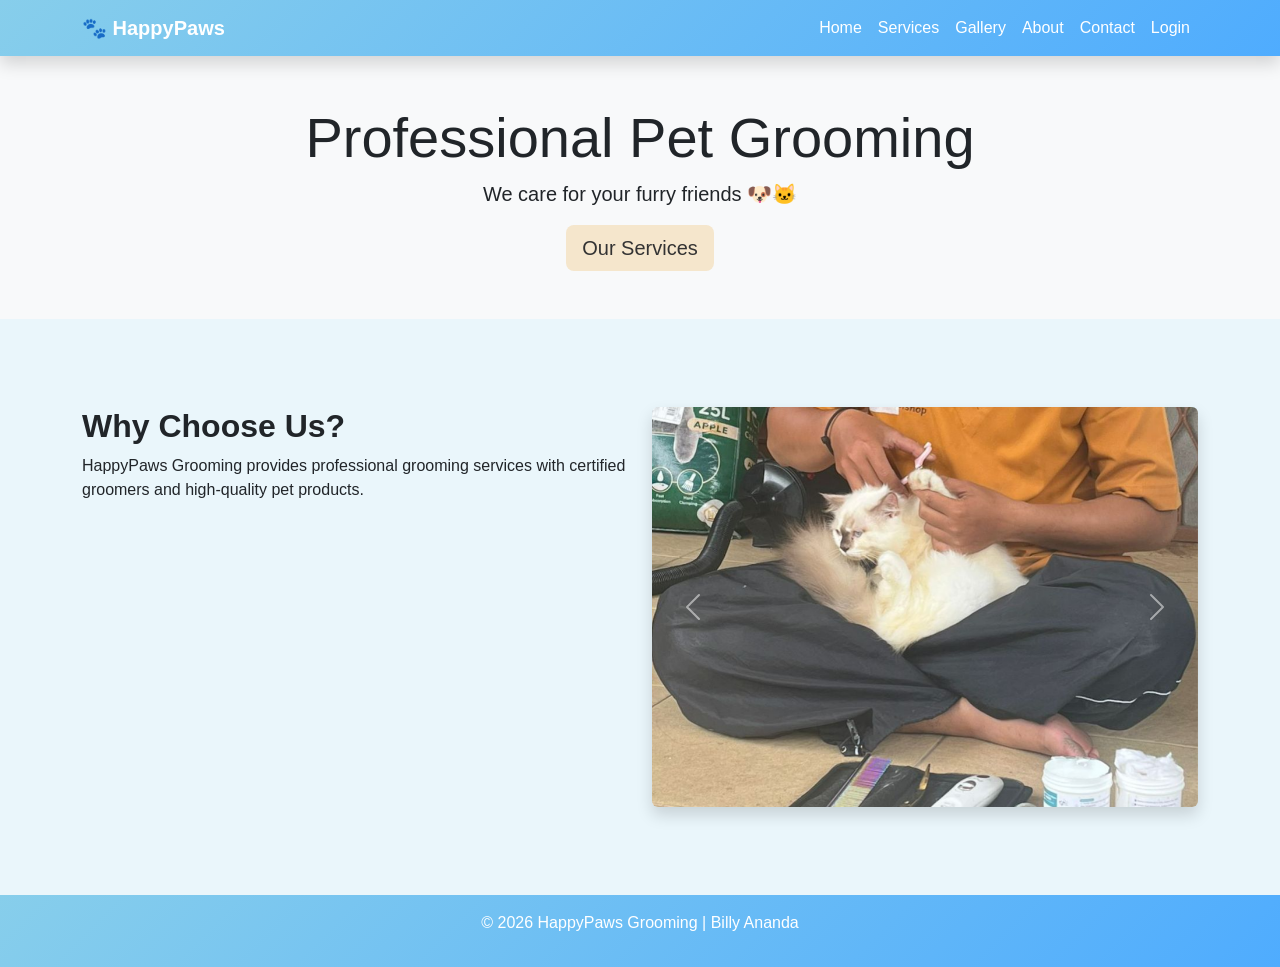
<file: index.html>
<!DOCTYPE html>
<html lang="en">
<head>
  <meta charset="UTF-8">
  <title>HappyPaws Grooming</title>
  <meta name="viewport" content="width=device-width, initial-scale=1">
  <!-- Bootstrap CDN -->
  <link href="https://cdn.jsdelivr.net/npm/bootstrap@5.3.2/dist/css/bootstrap.min.css" rel="stylesheet">
  <link rel="stylesheet" href="css/style.css">
</head>
<body>

<!-- navbar -->
<nav class="navbar navbar-expand-lg navbar header-blue shadow custom-blue">
  <div class="container">
    <a class="navbar-brand fw-bold text-white text-decoration-none" href="index.html">
      🐾 HappyPaws
    </a>
    <button class="navbar-toggler" data-bs-toggle="collapse" data-bs-target="#navbarNav">
      <span class="navbar-toggler-icon"></span>
    </button>
    <div class="collapse navbar-collapse" id="navbarNav">
      <ul class="navbar-nav ms-auto">
        <li class="nav-item"><a class="nav-link" href="index.html">Home</a></li>
        <li class="nav-item"><a class="nav-link" href="services.html">Services</a></li>
        <li class="nav-item"><a class="nav-link" href="gallery.html">Gallery</a></li>
        <li class="nav-item"><a class="nav-link" href="about.html">About</a></li>
        <li class="nav-item"><a class="nav-link" href="contact.html">Contact</a></li>
        <li class="nav-item"><a class="nav-link" href="login.html">Login</a></li>
      </ul>
    </div>
  </div>
</nav>

<section class="bg-light text-center p-5">
  <div class="container">
    <h1 class="display-4">Professional Pet Grooming</h1>
    <p class="lead">We care for your furry friends 🐶🐱</p>
    <a href="/services.html" class="btn btn-primary btn-cream btn-lg">Our Services</a>
  </div>
</section>

<!-- preview -->
<section class="container mt-5">
  <div class="row">
    <div class="col-md-6">
      <h2>Why Choose Us?</h2>
      <p>
        HappyPaws Grooming provides professional grooming services
        with certified groomers and high-quality pet products.
      </p>
    </div>
    <div class="col-md-6">

    <div id="petCarousel" class="carousel slide" data-bs-ride="carousel">

      <div class="carousel-inner rounded shadow">

        <div class="carousel-item active">
          <img src="img/hal1.jpeg" class="d-block w-100 carousel-img">
        </div>

        <div class="carousel-item">
          <img src="img/gray1.jpeg" class="d-block w-100 carousel-img">
        </div>
    </div>
      <!-- control kanan kiri -->
      <button class="carousel-control-prev" type="button" data-bs-target="#petCarousel" data-bs-slide="prev">
        <span class="carousel-control-prev-icon"></span>
      </button>

      <button class="carousel-control-next" type="button" data-bs-target="#petCarousel" data-bs-slide="next">
        <span class="carousel-control-next-icon"></span>
      </button>
    </div>

  </div>
  </div>
</section>

<footer class="custom-blue text-white text-center p-3 mt-5">
  <p>© 2026 HappyPaws Grooming | Billy Ananda</p>
</footer>

<script src="https://cdn.jsdelivr.net/npm/bootstrap@5.3.2/dist/js/bootstrap.bundle.min.js"></script>
</body>
</html>
</file>
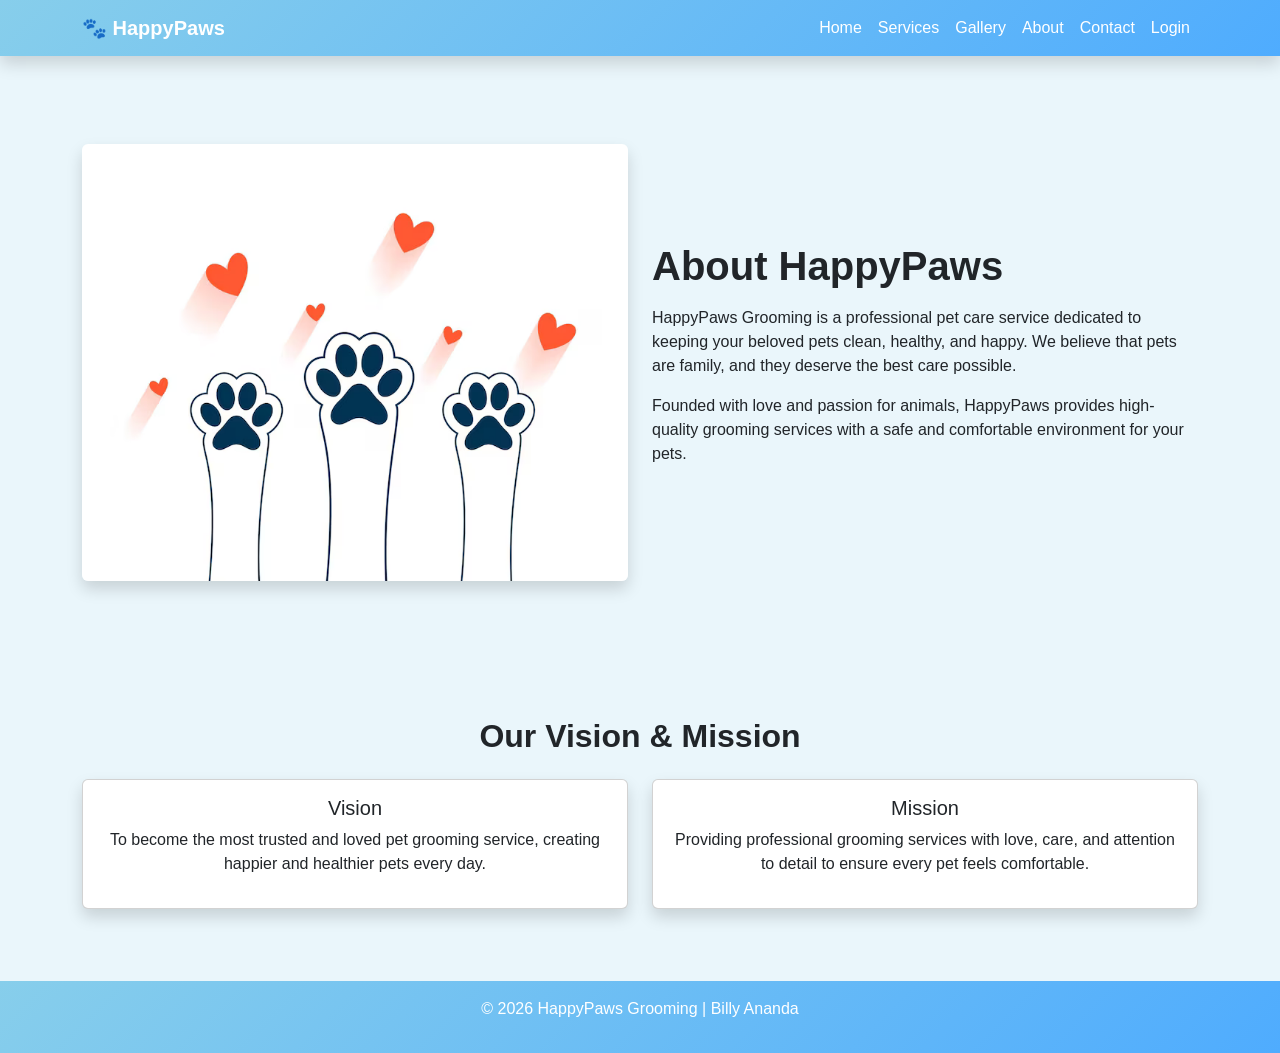
<file: about.html>
<!DOCTYPE html>
<html>
<head>
  <meta charset="UTF-8">
  <title>About - HappyPaws</title>
  <meta name="viewport" content="width=device-width, initial-scale=1">
  <link href="https://cdn.jsdelivr.net/npm/bootstrap@5.3.2/dist/css/bootstrap.min.css" rel="stylesheet">
  <link rel="stylesheet" href="css/style.css">
</head>
<body>

<!-- navbar -->
<nav class="navbar navbar-expand-lg navbar-dark custom-blue shadow">
  <div class="container">
    <a class="navbar-brand fw-bold text-white" href="index.html">
      🐾 HappyPaws
    </a>
    <div class="collapse navbar-collapse show">
      <ul class="navbar-nav ms-auto">
        <li class="nav-item"><a class="nav-link" href="index.html">Home</a></li>
        <li class="nav-item"><a class="nav-link" href="services.html">Services</a></li>
        <li class="nav-item"><a class="nav-link" href="gallery.html">Gallery</a></li>
        <li class="nav-item"><a class="nav-link active" href="about.html">About</a></li>
        <li class="nav-item"><a class="nav-link" href="contact.html">Contact</a></li>
        <li class="nav-item"><a class="nav-link" href="login.html">Login</a></li>
      </ul>
    </div>
  </div>
</nav>

<!-- about -->
<section class="container mt-5">
  <div class="row align-items-center">

    <div class="col-md-6">
      <img src="img/happy.png" class="img-fluid rounded shadow" alt="HappyPaws">
    </div>

    <div class="col-md-6">
      <h1 class="mb-3">About HappyPaws</h1>
      <p>
        HappyPaws Grooming is a professional pet care service dedicated to keeping
        your beloved pets clean, healthy, and happy. We believe that pets are family,
        and they deserve the best care possible.
      </p>

      <p>
        Founded with love and passion for animals, HappyPaws provides high-quality
        grooming services with a safe and comfortable environment for your pets.
      </p>
    </div>

  </div>
</section>

<!-- visi misi -->
<section class="section-bg mt-5 py-5">
  <div class="container text-center">
    <h2 class="mb-4">Our Vision & Mission</h2>

    <div class="row">
      <div class="col-md-6 mb-4">
        <div class="card shadow h-100">
          <div class="card-body">
            <h5>Vision</h5>
            <p>
              To become the most trusted and loved pet grooming service,
              creating happier and healthier pets every day.
            </p>
          </div>
        </div>
      </div>

      <div class="col-md-6 mb-4">
        <div class="card shadow h-100">
          <div class="card-body">
            <h5>Mission</h5>
            <p>
              Providing professional grooming services with love, care,
              and attention to detail to ensure every pet feels comfortable.
            </p>
          </div>
        </div>
      </div>
    </div>

  </div>
</section>


<footer class="custom-blue text-white text-center p-3">
  <p>© 2026 HappyPaws Grooming | Billy Ananda</p>
</footer>

</body>
</html>
</file>
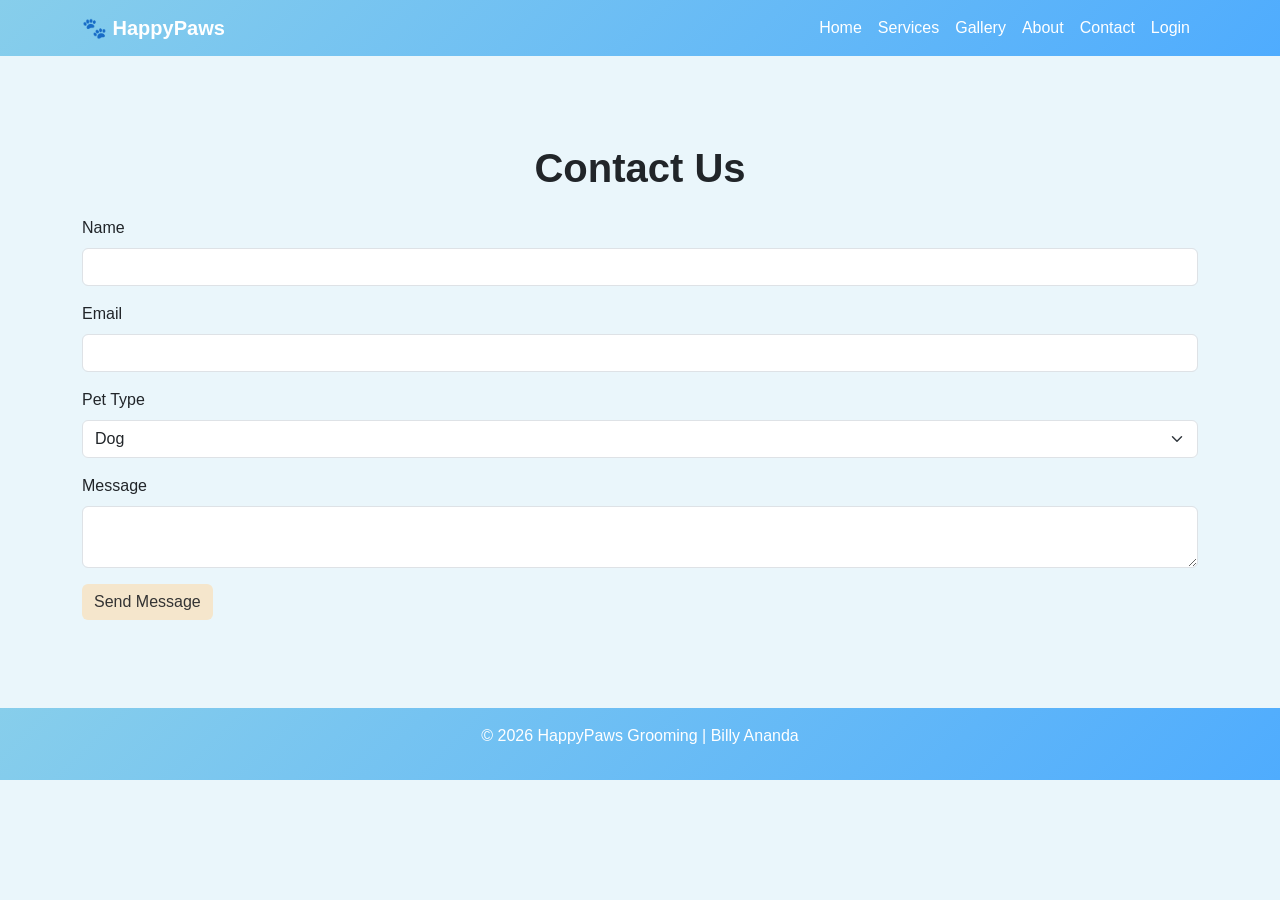
<file: contact.html>
<!DOCTYPE html>
<html>
<head>
  <meta charset="UTF-8">
  <title>Contact Us - HappyPaws</title>
  <meta name="viewport" content="width=device-width, initial-scale=1">
  <link href="https://cdn.jsdelivr.net/npm/bootstrap@5.3.2/dist/css/bootstrap.min.css" rel="stylesheet">
  <link rel="stylesheet" href="css/style.css">
</head>
<body>

<!-- navbar -->
<nav class="navbar navbar-expand-lg navbar-dark custom-blue">
  <div class="container">
    <a class="navbar-brand fw-bold text-white" href="index.html">
      🐾 HappyPaws
    </a>
    <div class="collapse navbar-collapse show">
      <ul class="navbar-nav ms-auto">
        <li class="nav-item"><a class="nav-link" href="index.html">Home</a></li>
        <li class="nav-item"><a class="nav-link" href="services.html">Services</a></li>
        <li class="nav-item"><a class="nav-link active" href="gallery.html">Gallery</a></li>
        <li class="nav-item"><a class="nav-link" href="about.html">About</a></li>
        <li class="nav-item"><a class="nav-link" href="contact.html">Contact</a></li>
        <li class="nav-item"><a class="nav-link" href="login.html">Login</a></li>
      </ul>
    </div>
  </div>
</nav>

<section class="container mt-5">
  <h1 class="text-center mb-4">Contact Us</h1>

  <form id="contactForm">
    <div class="mb-3">
      <label class="form-label">Name</label>
      <input type="text" class="form-control">
    </div>

    <div class="mb-3">
      <label class="form-label">Email</label>
      <input type="email" class="form-control">
    </div>

    <div class="mb-3">
      <label class="form-label">Pet Type</label>
      <select class="form-select">
        <option>Dog</option>
        <option>Cat</option>
      </select>
    </div>

    <div class="mb-3">
      <label class="form-label">Message</label>
      <textarea class="form-control"></textarea>
    </div>

    <button type="submit" class="btn btn-cream">
        Send Message
    </button>
  </form>
</section>

<footer class="custom-blue text-white text-center p-3 mt-5">
  <p>© 2026 HappyPaws Grooming | Billy Ananda</p>
</footer>

<script>
  document.getElementById("contactForm").addEventListener("submit", function(event) {
    // Agar halaman tidak ter reload
    event.preventDefault(); 
    alert("Message sent successfully! 🐾");
    // Reset form setelah kirim
    this.reset(); 
  });
</script>
</body>
</html>
</file>
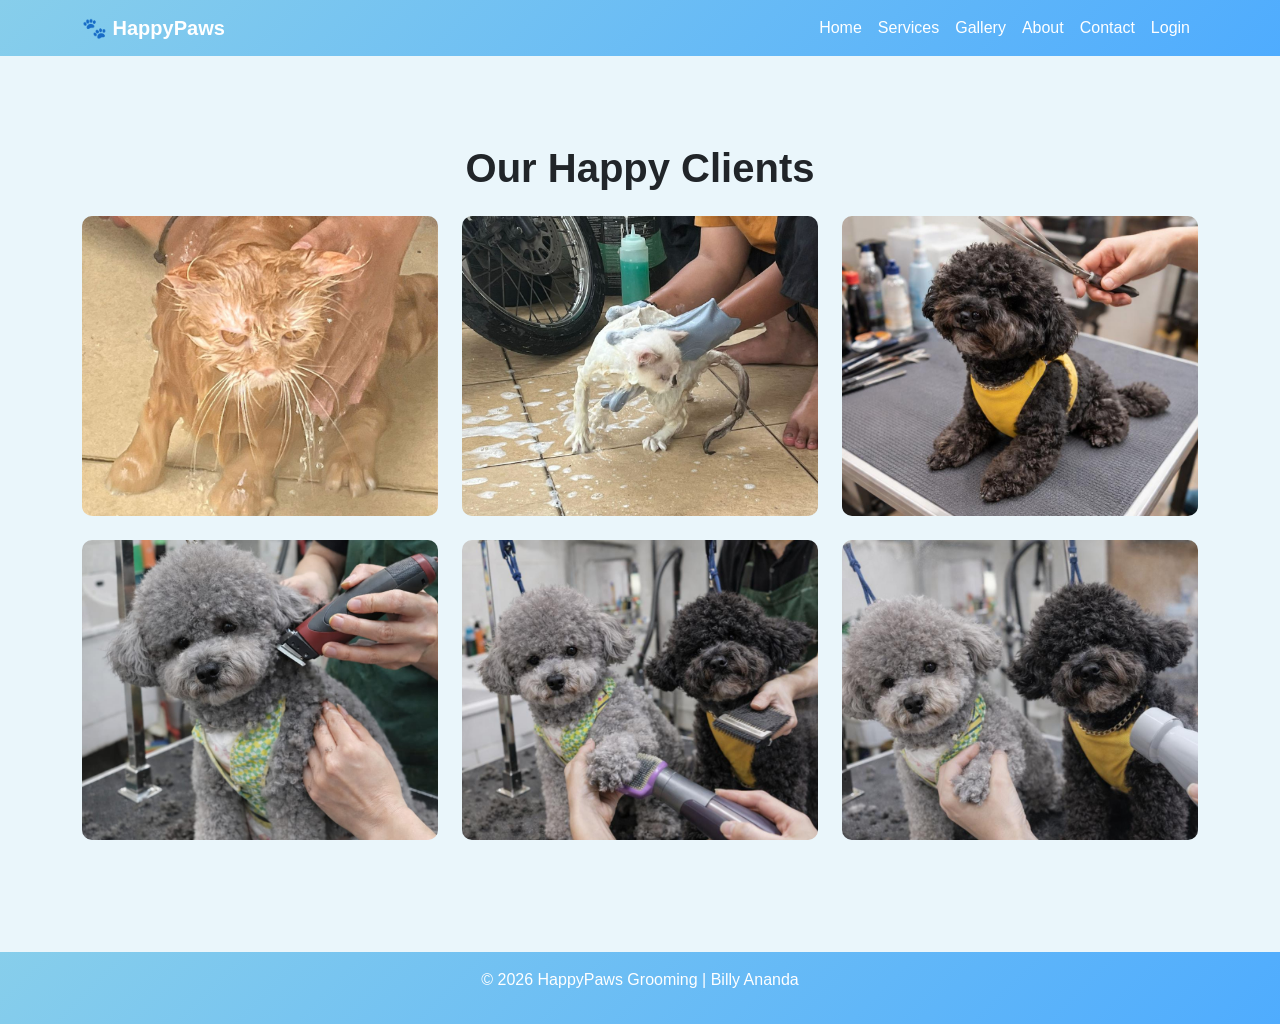
<file: gallery.html>
<!DOCTYPE html>
<html lang="en">
<head>
  <meta charset="UTF-8">
  <title>Gallery - HappyPaws</title>
  <meta name="viewport" content="width=device-width, initial-scale=1">

  <link href="https://cdn.jsdelivr.net/npm/bootstrap@5.3.2/dist/css/bootstrap.min.css" rel="stylesheet">
  <link rel="stylesheet" href="css/style.css">
</head>
<body>

<!-- navbar -->
<nav class="navbar navbar-expand-lg navbar-dark custom-blue">
  <div class="container">
    <a class="navbar-brand fw-bold text-white" href="index.html">
      🐾 HappyPaws
    </a>
    <div class="collapse navbar-collapse show">
      <ul class="navbar-nav ms-auto">
        <li class="nav-item"><a class="nav-link" href="index.html">Home</a></li>
        <li class="nav-item"><a class="nav-link" href="services.html">Services</a></li>
        <li class="nav-item"><a class="nav-link active" href="gallery.html">Gallery</a></li>
        <li class="nav-item"><a class="nav-link" href="about.html">About</a></li>
        <li class="nav-item"><a class="nav-link" href="contact.html">Contact</a></li>
        <li class="nav-item"><a class="nav-link" href="login.html">Login</a></li>
      </ul>
    </div>
  </div>
</nav>

<section class="container mt-5">
  <h1 class="text-center mb-4">Our Happy Clients</h1>
  <div class="row">
    <div class="col-md-4 mb-4">
        <div class="img-wrapper">
        <img src="img/boci1.jpeg" class="gallery-img shadow">
        </div>
    </div>

    <div class="col-md-4 mb-4">
        <div class="img-wrapper">
        <img src="img/cilo1.jpeg" class="gallery-img shadow">
        </div>
    </div>

    <div class="col-md-4 mb-4">
        <div class="img-wrapper">
        <img src="img/gray2.jpeg" class="gallery-img shadow">
        </div>
    </div>

    <div class="col-md-4 mb-4">
        <div class="img-wrapper">
        <img src="img/hailey1.jpeg" class="gallery-img shadow">
        </div>
    </div>

    <div class="col-md-4 mb-4">
        <div class="img-wrapper">
        <img src="img/g1.jpeg" class="gallery-img shadow">
        </div>
    </div>

    <div class="col-md-4 mb-4">
        <div class="img-wrapper">
        <img src="img/g2.jpeg" class="gallery-img shadow">
        </div>
    </div>
    </div>
</section>

<footer class="custom-blue text-white text-center p-3 mt-5">
  <p>© 2026 HappyPaws Grooming | Billy Ananda</p>
</footer>

</body>
</html>
</file>
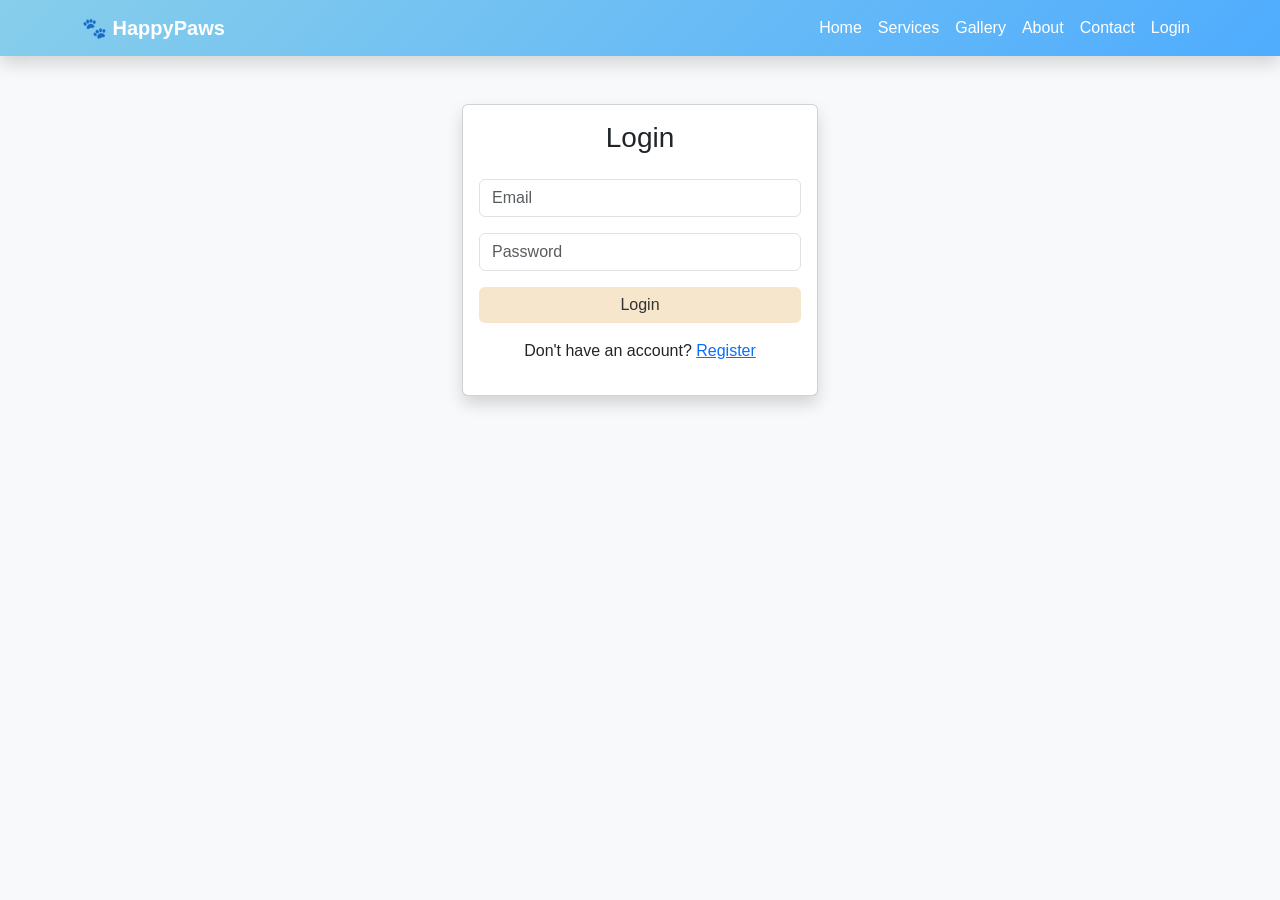
<file: login.html>
<!DOCTYPE html>
<html>
<head>
  <meta charset="UTF-8">
  <title>Login - HappyPaws</title>
  <meta name="viewport" content="width=device-width, initial-scale=1">
  <link href="https://cdn.jsdelivr.net/npm/bootstrap@5.3.2/dist/css/bootstrap.min.css" rel="stylesheet">
  <link rel="stylesheet" href="css/style.css">
</head>

<body class="bg-light">

<!-- navbar -->
<nav class="navbar navbar-expand-lg navbar header-blue shadow custom-blue">
  <div class="container">
    <a class="navbar-brand fw-bold text-white text-decoration-none" href="index.html">
      🐾 HappyPaws
    </a>
    <button class="navbar-toggler" data-bs-toggle="collapse" data-bs-target="#navbarNav">
      <span class="navbar-toggler-icon"></span>
    </button>
    <div class="collapse navbar-collapse" id="navbarNav">
      <ul class="navbar-nav ms-auto">
        <li class="nav-item"><a class="nav-link" href="index.html">Home</a></li>
        <li class="nav-item"><a class="nav-link" href="services.html">Services</a></li>
        <li class="nav-item"><a class="nav-link" href="gallery.html">Gallery</a></li>
        <li class="nav-item"><a class="nav-link" href="about.html">About</a></li>
        <li class="nav-item"><a class="nav-link" href="contact.html">Contact</a></li>
        <li class="nav-item"><a class="nav-link" href="login.html">Login</a></li>
      </ul>
    </div>
  </div>
</nav>

<!-- form untuk login -->
<div class="container mt-5">
  <div class="row justify-content-center">
    <div class="col-md-4">

      <div class="card shadow">
        <div class="card-body">
          <h3 class="text-center mb-4">Login</h3>

          <form id="contactForm">
            <div class="mb-3">
              <input type="email" class="form-control" placeholder="Email">
            </div>
            <div class="mb-3">
              <input type="password" class="form-control" placeholder="Password">
            </div>
            <button class="btn btn-dark w-100 btn-cream ">Login</button>
          </form>

          <p class="text-center mt-3">
            Don't have an account? <a href="#">Register</a>
          </p>
        </div>
      </div>

    </div>
  </div>
</div>
<script>
  document.getElementById("contactForm").addEventListener("submit", function(event) {
    // Agar halaman tidak ter reload
    event.preventDefault(); 
    alert("Message sent successfully! 🐾");
    // Reset form setelah kirim
    this.reset(); 
  });
</script>
</body>
</html>
</file>
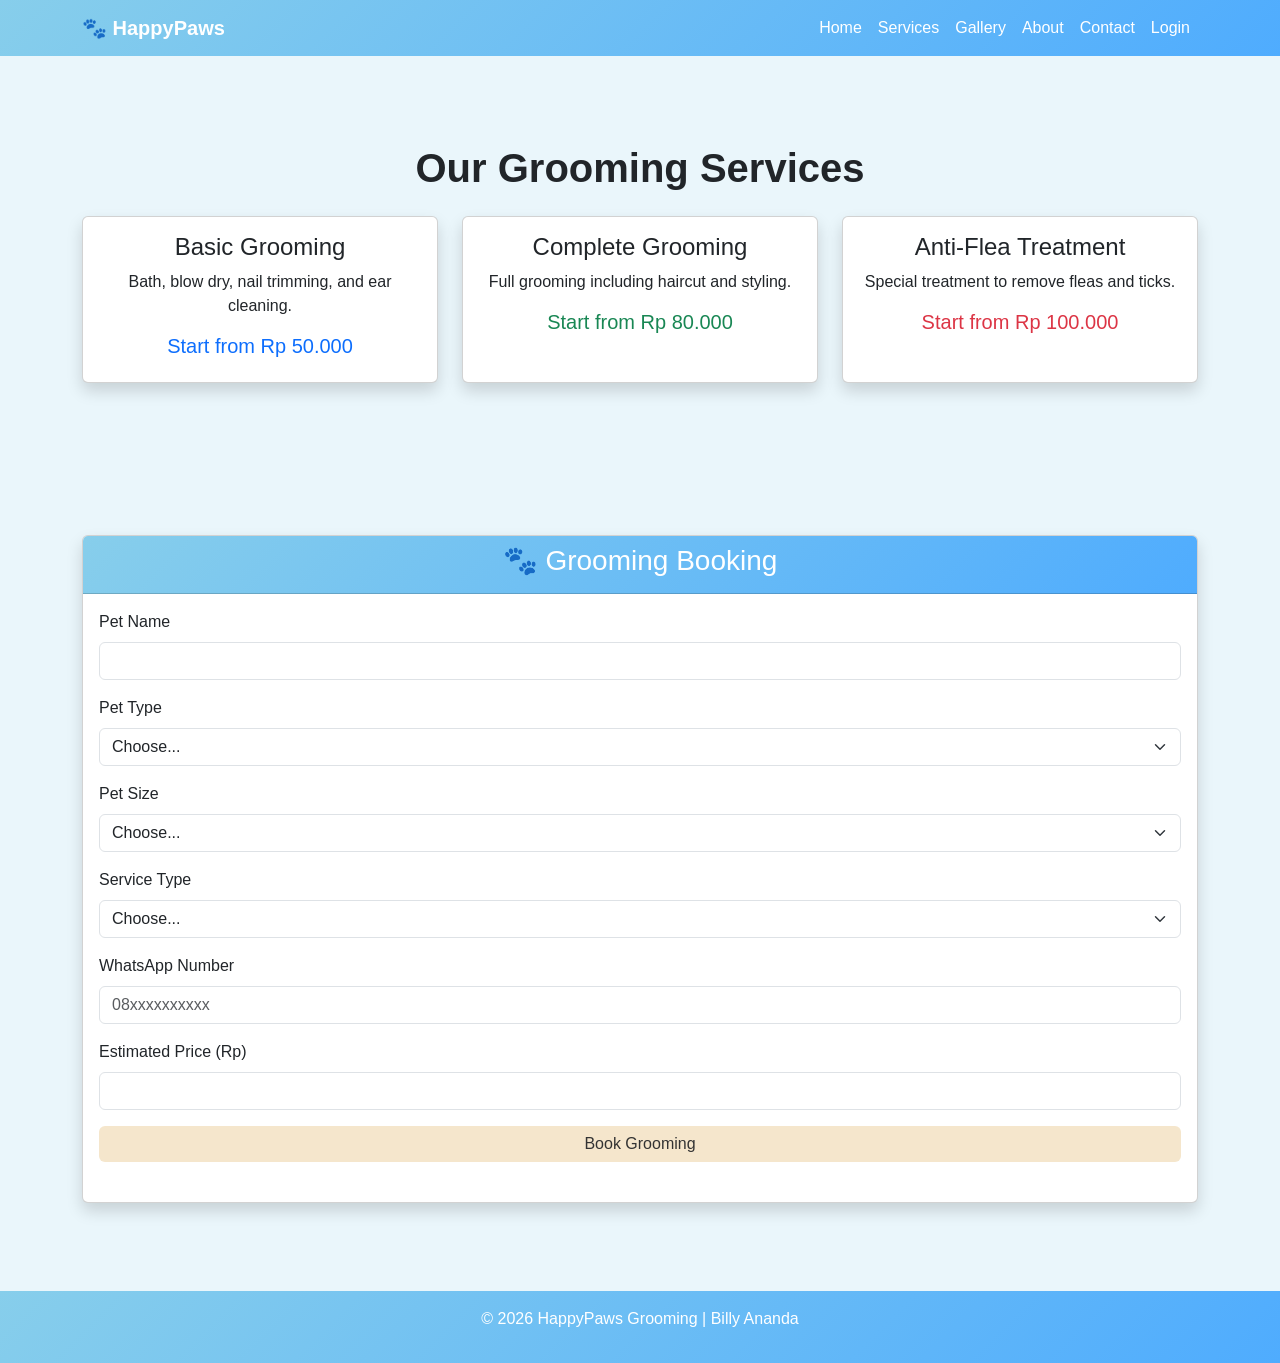
<file: services.html>
<!DOCTYPE html>
<html lang="en">
<head>
  <meta charset="UTF-8">
  <title>Our Services - HappyPaws</title>
  <meta name="viewport" content="width=device-width, initial-scale=1">

  <link href="https://cdn.jsdelivr.net/npm/bootstrap@5.3.2/dist/css/bootstrap.min.css" rel="stylesheet">
  <link rel="stylesheet" href="css/style.css">
</head>
<body>

<!-- navbar -->
<nav class="navbar navbar-expand-lg navbar-dark custom-blue">
  <div class="container">
    <a class="navbar-brand fw-bold text-white" href="index.html">
      🐾 HappyPaws
    </a>
    <button class="navbar-toggler" data-bs-toggle="collapse" data-bs-target="#navbarNav">
      <span class="navbar-toggler-icon"></span>
    </button>
    <div class="collapse navbar-collapse" id="navbarNav">
      <ul class="navbar-nav ms-auto">
        <li class="nav-item"><a class="nav-link" href="index.html">Home</a></li>
        <li class="nav-item"><a class="nav-link active" href="services.html">Services</a></li>
        <li class="nav-item"><a class="nav-link" href="gallery.html">Gallery</a></li>
        <li class="nav-item"><a class="nav-link" href="about.html">About</a></li>
        <li class="nav-item"><a class="nav-link" href="contact.html">Contact</a></li>
        <li class="nav-item"><a class="nav-link" href="login.html">Login</a></li>
      </ul>
    </div>
  </div>
</nav>

<!-- services -->
<section class="container mt-5">
  <h1 class="text-center mb-4">Our Grooming Services</h1>

  <div class="row">

    <div class="col-md-4 mb-4">
      <div class="card shadow h-100">
        <div class="card-body text-center">
          <h4>Basic Grooming</h4>
          <p>Bath, blow dry, nail trimming, and ear cleaning.</p>
          <h5 class="text-primary">Start from Rp 50.000</h5>
        </div>
      </div>
    </div>

    <div class="col-md-4 mb-4">
      <div class="card shadow h-100">
        <div class="card-body text-center">
          <h4>Complete Grooming</h4>
          <p>Full grooming including haircut and styling.</p>
          <h5 class="text-success">Start from Rp 80.000</h5>
        </div>
      </div>
    </div>

    <div class="col-md-4 mb-4">
      <div class="card shadow h-100">
        <div class="card-body text-center">
          <h4>Anti-Flea Treatment</h4>
          <p>Special treatment to remove fleas and ticks.</p>
          <h5 class="text-danger">Start from Rp 100.000</h5>
        </div>
      </div>
    </div>

  </div>
</section>

<!-- calculator -->
<section class="container mt-5 mb-5">
  <div class="card shadow">
    <div class="card-header custom-blue text-white text-center">
      <h3>🐾 Grooming Booking</h3>
    </div>
    <div class="card-body">

      <form id="groomingForm">

        <div class="mb-3">
          <label class="form-label">Pet Name</label>
          <input type="text" class="form-control" id="petName" required>
        </div>

        <div class="mb-3">
          <label class="form-label">Pet Type</label>
          <select class="form-select" id="petType" required>
            <option value="">Choose...</option>
            <option value="Dog">Dog</option>
            <option value="Cat">Cat</option>
          </select>
        </div>

        <div class="mb-3">
          <label class="form-label">Pet Size</label>
          <select class="form-select" id="petSize" required>
            <option value="">Choose...</option>
            <option value="Small">Small</option>
            <option value="Medium">Medium</option>
            <option value="Large">Large</option>
          </select>
        </div>

        <div class="mb-3">
          <label class="form-label">Service Type</label>
          <select class="form-select" id="serviceType" required>
            <option value="">Choose...</option>
            <option value="Basic">Basic Grooming</option>
            <option value="Complete">Complete Grooming</option>
            <option value="AntiFlea">Anti-Flea Treatment</option>
          </select>
        </div>

        <div class="mb-3">
          <label class="form-label">WhatsApp Number</label>
          <input type="text" class="form-control" id="whatsapp" placeholder="08xxxxxxxxxx" required>
        </div>

        <div class="mb-3">
          <label class="form-label">Estimated Price (Rp)</label>
          <input type="text" class="form-control" id="price" readonly>
        </div>

        <button type="submit" class="btn btn-success btn-cream w-100">
          Book Grooming
        </button>
      </form>
      <div id="result" class="mt-4"></div>
    </div>
  </div>
</section>

<footer class="custom-blue text-white text-center p-3 mt-5">
  <p>© 2026 HappyPaws Grooming | Billy Ananda</p>
</footer>
<script src="https://cdn.jsdelivr.net/npm/bootstrap@5.3.2/dist/js/bootstrap.bundle.min.js"></script>

<script>
  const petSize = document.getElementById("petSize");
  const serviceType = document.getElementById("serviceType");
  const priceInput = document.getElementById("price");
  const form = document.getElementById("groomingForm");
  const result = document.getElementById("result");

  function calculatePrice() {
    const size = petSize.value;
    const service = serviceType.value;

    const prices = {
      Basic: { Small: 50000, Medium: 70000, Large: 90000 },
      Complete: { Small: 80000, Medium: 100000, Large: 130000 },
      AntiFlea: { Small: 100000, Medium: 120000, Large: 150000 }
    };

    if (size && service) {
      priceInput.value = prices[service][size];
    }
  }

      petSize.addEventListener("change", calculatePrice);
      serviceType.addEventListener("change", calculatePrice);

      form.addEventListener("submit", function(e) {
      e.preventDefault();

      const petName = document.getElementById("petName").value;
      const petType = document.getElementById("petType").value;
      const size = petSize.value;
      const service = serviceType.value;
      const whatsapp = document.getElementById("whatsapp").value;
      const price = priceInput.value;

      // validasi
      if (!petName || !petType || !size || !service || !whatsapp || !price) {
        result.innerHTML = `
          <div class="alert alert-danger">
            Please complete all fields first!
          </div>
        `;
        return;
      }
      // alert sukses
      result.innerHTML = `
        <div class="alert alert-success">
          ✅ Booking Successful! <br><br>
          Pet Name: <b>${petName}</b><br>
          Pet Type: <b>${petType}</b><br>
          Service: <b>${service}</b><br>
          Total Price: <b>Rp ${price}</b><br><br>
          We will contact you via WhatsApp: <b>${whatsapp}</b>
        </div>
      `;
      form.reset();
      priceInput.value = "";
    });
    </script>

</body>
</html>
</file>
<file: css/style.css>
body {
  font-family: Arial, sans-serif;
}

h1, h2 {
  font-weight: bold;
}

section {
  padding-top: 40px;
  padding-bottom: 40px;
}

.card:hover {
  transform: scale(1.05);
  transition: 0.3s;
}

.carousel-inner {
  height: 400px;
}

.carousel-img {
  height: 400px;
  width: 100%;
  object-fit: cover;
}

.img-wrapper {
  overflow: hidden;
  border-radius: 10px;
}

.gallery-img {
  width: 100%;
  height: 300px;
  object-fit: cover;
  transition: transform 0.4s ease;
}

.img-wrapper:hover .gallery-img {
  transform: scale(1.1);
}

header {
    background-color: #87CEEB;
}

footer {
    background-color: #87CEEB;
}

.custom-blue {
    background: linear-gradient(135deg, #87CEEB, #4facfe);
}

.custom-blue .nav-link,
.custom-blue .navbar-brand {
    color: white !important;
}

body {
  background-color: #eaf6fb;
}

.btn-cream {
    background-color: #F5E6CC;
    color: #333;
    border: none;
  }

.btn-cream:hover {
    background-color: #EAD7B7;
    color: #000;
  }
</file>
